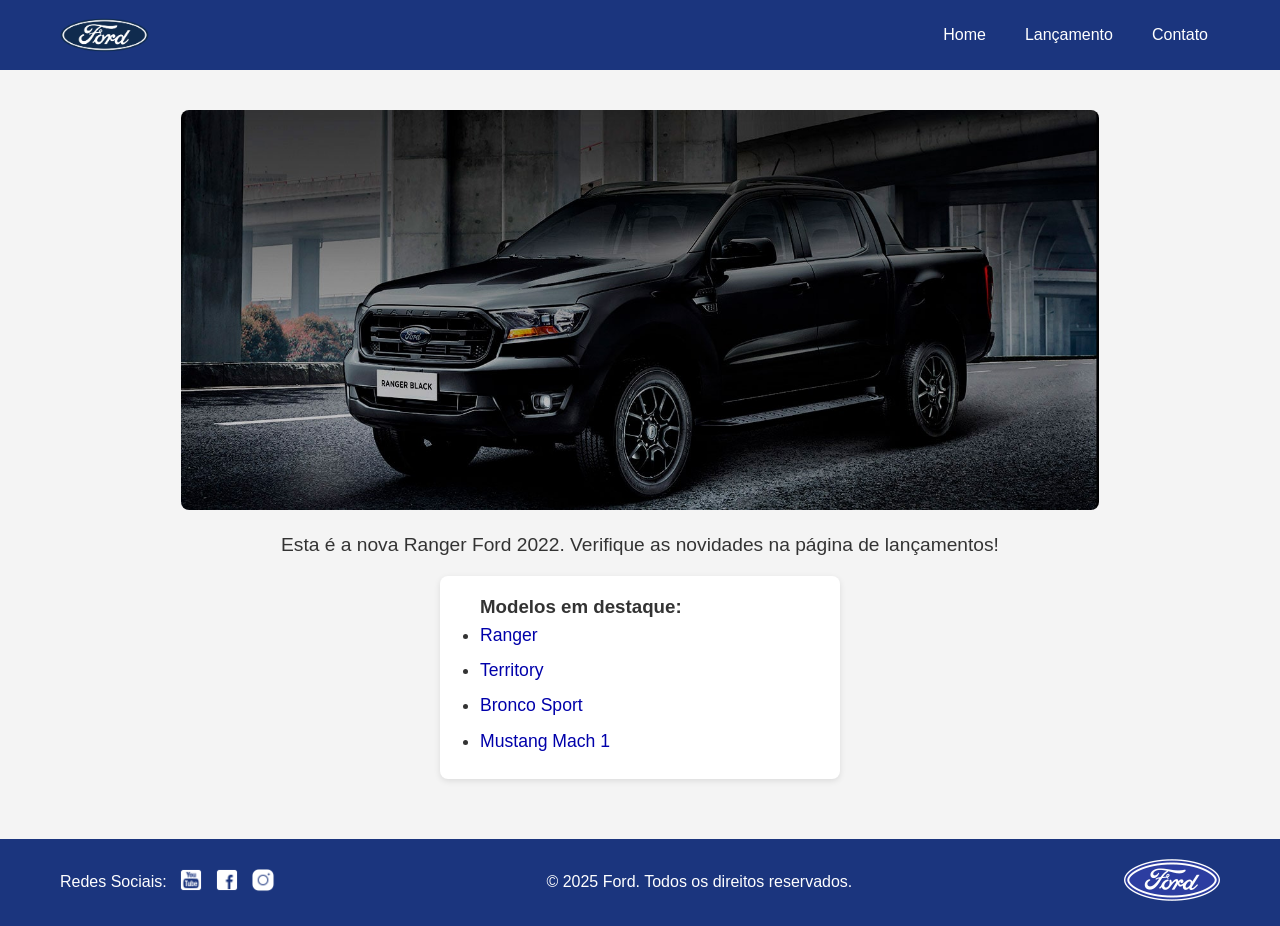
<file: index.html>
<!DOCTYPE html>
<html lang="pt-br">
<head>
    <meta charset="UTF-8">
    <meta name="viewport" content="width=device-width, initial-scale=1.0">
    <title>Ford - Início</title>
    <link rel="stylesheet" href="css/style.css">
</head>
<body>
    <header>
        <div class="container-header">
            <img src="img/logo-ford-256.png" alt="Logomarca da Ford">
            <nav>
                <ul>
                    <li><a href="index.html">Home</a></li>
                    <li><a href="lancamento.html">Lançamento</a></li>
                    <li><a href="contato.html">Contato</a></li>
                </ul>
            </nav>
        </div>
    </header>

    <main>
        <section class="lancamento-principal">
            <a href="lancamento.html">
                <img src="img/imagem_1.jpg" alt="Imagem do novo lançamento Ford">
            </a>
            <p>Esta é a nova Ranger Ford 2022. Verifique as novidades na página de lançamentos!</p>
            
            <div class="lista-veiculos">
                <h3>Modelos em destaque:</h3>
                <ul>
                    <li><font color="#0000AA">Ranger</font></li>
                    <li><font color="#0000AA">Territory</font></li>
                    <li><font color="#0000AA">Bronco Sport</font></li>
                    <li><font color="#0000AA">Mustang Mach 1</font></li>
                </ul>
            </div>
        </section>
    </main>

    <footer>
        <div class="container-footer">
            <div class="social-links">
                <span class="social-text">Redes Sociais:</span>
                <a href="https://www.youtube.com/@fordbrasil" target="_blank">
                    <img src="img/youtube-squared-50.png" alt="YouTube Ford">
                </a>
                <a href="https://www.facebook.com/FordBrasil" target="_blank">
                    <img src="img/facebook-50.png" alt="Facebook Ford">
                </a>
                <a href="https://www.instagram.com/fordbrasil/" target="_blank">
                    <img src="img/instagram-logo-50.png" alt="Instagram Ford">
                </a>
            </div>
            <p>© 2025 Ford. Todos os direitos reservados.</p>
            <div class="logo-footer">
                <img src="img/ford-96.png" alt="Logomarca Ford Pequena">
            </div>
        </div>
    </footer>
</body>
</html>
</file>
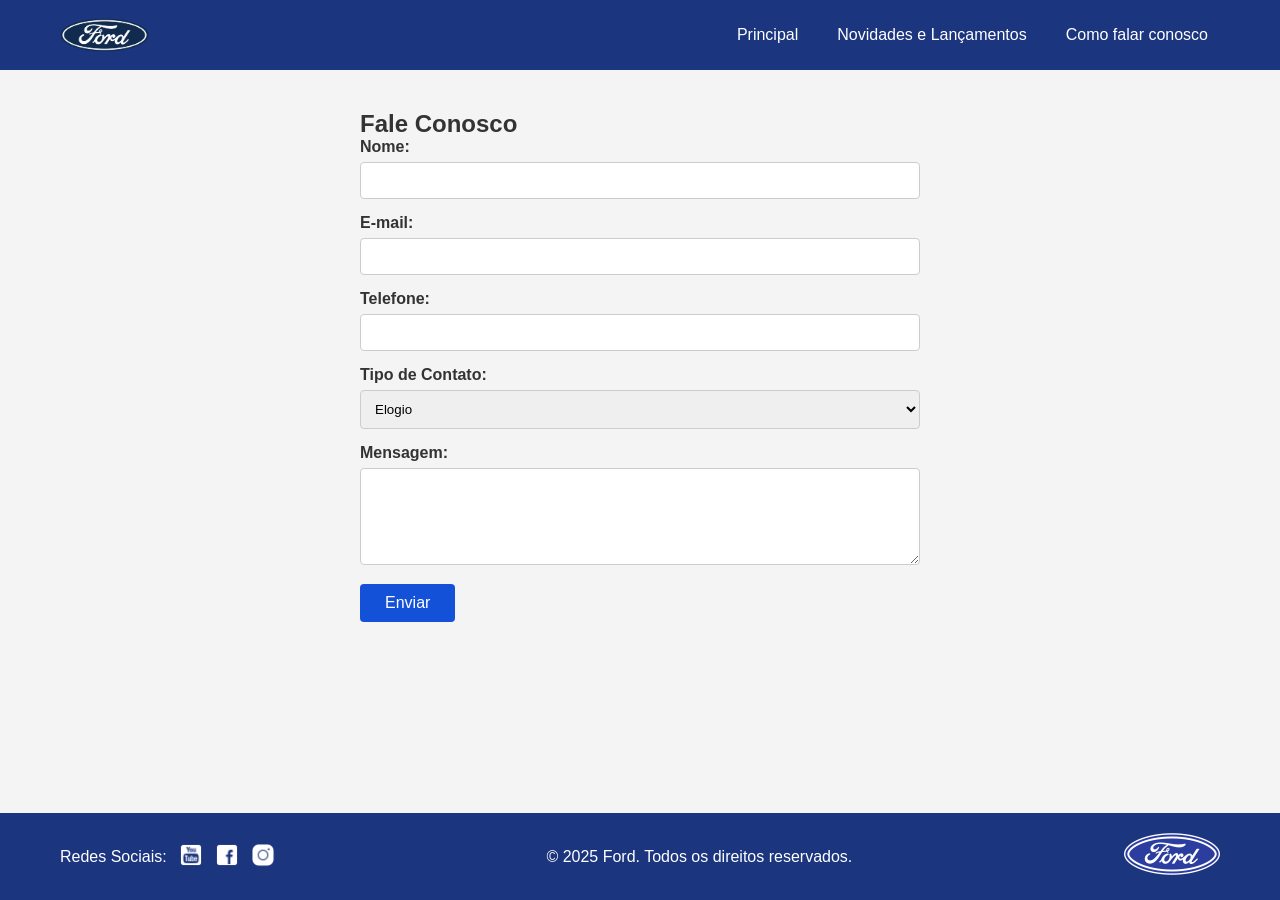
<file: contato.html>
<!DOCTYPE html>
<html lang="pt-br">
<head>
    <meta charset="UTF-8">
    <meta name="viewport" content="width=device-width, initial-scale=1.0">
    <title>Ford - Contato</title>
    <link rel="stylesheet" href="css/style.css">
    <style>
        .erro-campo {
            display: none;
            color: #c0392b;
            font-size: 0.85em;
            margin: 2px 0 8px 0;
        }
        input.campo-invalido,
        textarea.campo-invalido {
            border: 1px solid #c0392b;
        }
        #mensagem {
            resize: vertical;
            min-height: 80px;
            max-height: 250px;
            overflow-y: auto;
        }
    </style>
</head>
<body>
    <header>
        <div class="container-header">
            <img src="img/logo-ford-256.png" alt="Logomarca da Ford">
            <nav>
                <ul>
                    <li><a href="index.html">Principal</a></li>
                    <li><a href="lancamento.html">Novidades e Lançamentos</a></li>
                    <li><a href="contato.html">Como falar conosco</a></li>
                </ul>
            </nav>
        </div>
    </header>

    <main>
        <section class="formulario-contato">
            <h2>Fale Conosco</h2>
            <form action="#" method="POST" id="form-contato" novalidate>
                <label for="nome">Nome:</label>
                <input
                    type="text"
                    id="nome"
                    name="nome"
                    pattern="[A-Za-zÀ-ÖØ-öø-ÿ\s]+"
                    title="Digite apenas letras"
                    required>
                <span class="erro-campo" id="erro-nome">Nome inválido: use apenas letras (sem números ou símbolos).</span>

                <label for="email">E-mail:</label>
                <input
                    type="email"
                    id="email"
                    name="email"
                    pattern="[a-zA-Z0-9._%+-]+@[a-zA-Z0-9.-]+\.[a-zA-Z]{2,}$"
                    title="Digite um e-mail válido, ex: nome@gmail.com"
                    required>
                <span class="erro-campo" id="erro-email">E-mail inválido. Use um formato como nome@gmail.com.</span>

                <label for="telefone">Telefone:</label>
                <input
                    type="tel"
                    id="telefone"
                    name="telefone"
                    pattern="[0-9]+"
                    title="Digite apenas números"
                    inputmode="numeric">
                <span class="erro-campo" id="erro-telefone">Telefone inválido: use apenas números.</span>

                <label for="tipo_contato">Tipo de Contato:</label>
                <select id="tipo_contato" name="tipo_contato">
                    <option value="elogio">Elogio</option>
                    <option value="reclamacao">Reclamação</option>
                    <option value="solicitacao">Solicitação</option>
                </select>
        
                <label for="mensagem">Mensagem:</label>
                <textarea id="mensagem" name="mensagem" rows="5" required></textarea>
                <span class="erro-campo" id="erro-mensagem">Por favor, escreva sua mensagem.</span>
        
                <button type="submit" class="btn-enviar">Enviar</button>
            </form>
        </section>
    </main>

    <footer>
        <div class="container-footer">
            <div class="social-links">
                <span class="social-text">Redes Sociais:</span>
                <a href="https://www.youtube.com/@fordbrasil" target="_blank">
                    <img src="img/youtube-squared-50.png" alt="YouTube Ford">
                </a>
                <a href="https://www.facebook.com/FordBrasil" target="_blank">
                    <img src="img/facebook-50.png" alt="Facebook Ford">
                </a>
                <a href="https://www.instagram.com/fordbrasil/" target="_blank">
                    <img src="img/instagram-logo-50.png" alt="Instagram Ford">
                </a>
            </div>
            <p>© 2025 Ford. Todos os direitos reservados.</p>
            <div class="logo-footer">
                <img src="img/ford-96.png" alt="Logomarca Ford">
            </div>
        </div>
    </footer>

    <script>
        (function () {
            var form = document.getElementById('form-contato');
            var nome = document.getElementById('nome');
            var email = document.getElementById('email');
            var telefone = document.getElementById('telefone');
            var mensagem = document.getElementById('mensagem');

            var erroNome = document.getElementById('erro-nome');
            var erroEmail = document.getElementById('erro-email');
            var erroTelefone = document.getElementById('erro-telefone');
            var erroMensagem = document.getElementById('erro-mensagem');

            function mostrarErro(campo, erro, mostrar) {
                campo.classList.toggle('campo-invalido', mostrar);
                erro.style.display = mostrar ? 'block' : 'none';
            }

            // Bloqueia a digitação de números/símbolos no campo Nome
            nome.addEventListener('keypress', function (e) {
                var permitido = /^[A-Za-zÀ-ÖØ-öø-ÿ\s]$/;
                if (!permitido.test(e.key)) {
                    e.preventDefault();
                }
            });
            nome.addEventListener('input', function () {
                // Remove qualquer caractere inválido colado no campo
                var valido = nome.value.replace(/[^A-Za-zÀ-ÖØ-öø-ÿ\s]/g, '');
                if (valido !== nome.value) nome.value = valido;
                mostrarErro(nome, erroNome, nome.value.trim() !== '' && !nome.checkValidity());
            });

            // Bloqueia a digitação de letras/símbolos no campo Telefone
            telefone.addEventListener('keypress', function (e) {
                var permitido = /^[0-9]$/;
                if (!permitido.test(e.key)) {
                    e.preventDefault();
                }
            });
            telefone.addEventListener('input', function () {
                var valido = telefone.value.replace(/[^0-9]/g, '');
                if (valido !== telefone.value) telefone.value = valido;
                mostrarErro(telefone, erroTelefone, telefone.value.trim() !== '' && !telefone.checkValidity());
            });

            // Valida o formato do e-mail conforme o usuário digita
            email.addEventListener('input', function () {
                mostrarErro(email, erroEmail, email.value.trim() !== '' && !email.checkValidity());
            });

            // Valida se a mensagem foi preenchida
            mensagem.addEventListener('input', function () {
                mostrarErro(mensagem, erroMensagem, mensagem.value.trim() === '');
            });

            // Validação final ao enviar o formulário
            form.addEventListener('submit', function (e) {
                var temErro = false;

                if (!nome.checkValidity() || nome.value.trim() === '') {
                    mostrarErro(nome, erroNome, true);
                    temErro = true;
                }
                if (!email.checkValidity()) {
                    mostrarErro(email, erroEmail, true);
                    temErro = true;
                }
                if (telefone.value.trim() !== '' && !telefone.checkValidity()) {
                    mostrarErro(telefone, erroTelefone, true);
                    temErro = true;
                }
                if (mensagem.value.trim() === '') {
                    mostrarErro(mensagem, erroMensagem, true);
                    temErro = true;
                }

                if (temErro) {
                    e.preventDefault();
                }
            });
        })();
    </script>
</body>
</html>
</file>
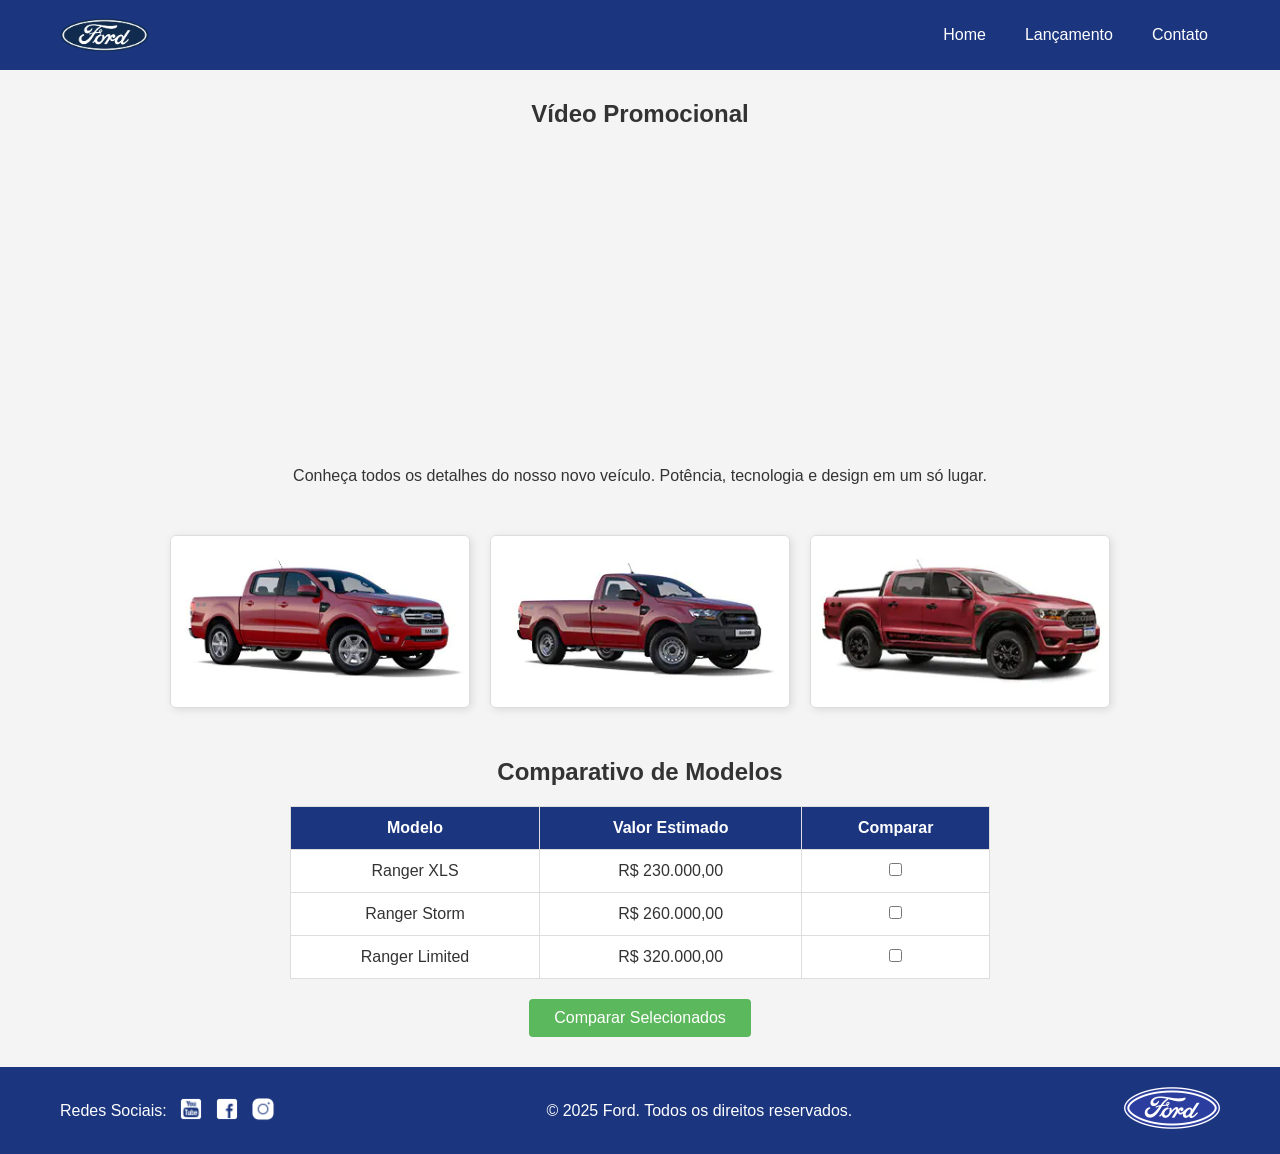
<file: lancamento.html>
<!DOCTYPE html>
<html lang="pt-br">
<head>
    <meta charset="UTF-8">
    <meta name="viewport" content="width=device-width, initial-scale=1.0">
    <title>Ford - Lançamento</title>
    <link rel="stylesheet" href="css/style.css">
</head>
<body>
    <header>
        <div class="container-header">
            <img src="img/logo-ford-256.png" alt="Logomarca da Ford">
            <nav>
                <ul>
                    <li><a href="index.html">Home</a></li>
                    <li><a href="lancamento.html">Lançamento</a></li>
                    <li><a href="contato.html">Contato</a></li>
                </ul>
            </nav>
        </div>
    </header>

    <main>
        <section class="video-promocional">
            <h2>Vídeo Promocional</h2>
            <iframe width="560" height="315" src="https://www.youtube.com/embed/vQsryuNmsL0" title="Ford Ranger 2022" frameborder="0" allowfullscreen></iframe>
            <p>Conheça todos os detalhes do nosso novo veículo. Potência, tecnologia e design em um só lugar.</p>
        </section>

        <section class="galeria-veiculos">
            <img src="img/xls 2.2 diesel.jpg" alt="Ranger XLS 2.2 Diesel">
            <img src="img/XL Cabine.jpg" alt="Ranger XL Cabine">
            <img src="img/storm.jpg" alt="Ranger Storm">
        </section>
        
        <section class="tabela-comparacao">
            <h2>Comparativo de Modelos</h2>
            <table>
                <thead>
                    <tr>
                        <th>Modelo</th>
                        <th>Valor Estimado</th>
                        <th>Comparar</th>
                    </tr>
                </thead>
                <tbody>
                    <tr>
                        <td>Ranger XLS</td>
                        <td>R$ 230.000,00</td>
                        <td><input type="checkbox" name="comparar[]"></td>
                    </tr>
                    <tr>
                        <td>Ranger Storm</td>
                        <td>R$ 260.000,00</td>
                        <td><input type="checkbox" name="comparar[]"></td>
                    </tr>
                    <tr>
                        <td>Ranger Limited</td>
                        <td>R$ 320.000,00</td>
                        <td><input type="checkbox" name="comparar[]"></td>
                    </tr>
                </tbody>
            </table>
            <button type="button">Comparar Selecionados</button>
        </section>
    </main>

    <footer>
        <div class="container-footer">
            <div class="social-links">
                <span class="social-text">Redes Sociais:</span>
                <a href="https://www.youtube.com/@fordbrasil" target="_blank">
                    <img src="img/youtube-squared-50.png" alt="YouTube Ford">
                </a>
                <a href="https://www.facebook.com/FordBrasil" target="_blank">
                    <img src="img/facebook-50.png" alt="Facebook Ford">
                </a>
                <a href="https://www.instagram.com/fordbrasil/" target="_blank">
                    <img src="img/instagram-logo-50.png" alt="Instagram Ford">
                </a>
            </div>
            <p>© 2025 Ford. Todos os direitos reservados.</p>
            <div class="logo-footer">
                <img src="img/ford-96.png" alt="Logomarca Ford">
            </div>
        </div>
    </footer>
</body>
</html>
</file>
<file: css/style.css>
* {
    margin: 0;
    padding: 0;
    box-sizing: border-box;
}

body {
    font-family: Arial, sans-serif;
    color: #333;
    background-color: #f4f4f4;
    display: flex;
    flex-direction: column;
    min-height: 100vh;
}

main {
    flex: 1;
}

.container {
    max-width: 1200px;
    margin: 0 auto;
    padding: 20px;
}

/* Header / Navegação */
header {
    background-color: #1b357e;
    color: white;
    padding: 10px 0;
}

.container-header {
    max-width: 1200px;
    margin: 0 auto;
    padding: 0 20px;
    display: flex;
    justify-content: space-between;
    align-items: center;
}

header img {
    height: 50px;
}

nav ul {
    list-style: none;
    display: flex;
    gap: 15px;
}

nav ul li a {
    color: white;
    text-decoration: none;
    padding: 8px 12px;
    border-radius: 4px;
    transition: background-color 0.2s;
}

nav ul li a:hover {
    background-color: #0d1f48;
}

/* Main - Página Inicial */
.lancamento-principal {
    text-align: center;
    padding: 40px 20px;
}

.lancamento-principal img {
    max-width: 100%;
    max-height: 400px;
    height: auto;
    border-radius: 8px;
    margin-bottom: 20px;
}

.lancamento-principal p {
    font-size: 1.2em;
    margin-bottom: 20px;
}

.lista-veiculos {
    max-width: 400px;
    margin: 20px auto;
    text-align: left;
    background: white;
    padding: 20px 40px;
    border-radius: 8px;
    box-shadow: 0 2px 6px rgba(0,0,0,0.1);
}

.lista-veiculos ul {
    list-style: disc;
    line-height: 2;
    font-size: 1.1em;
}

/* Main - Página Lançamento */
.video-promocional {
    padding: 30px 20px;
    text-align: center;
}

.video-promocional iframe {
    max-width: 100%;
    border-radius: 8px;
    margin-bottom: 20px;
}

.galeria-veiculos {
    padding: 20px;
    display: flex;
    justify-content: center;
    gap: 20px;
    flex-wrap: wrap;
}

.galeria-veiculos img {
    max-width: 300px;
    height: auto;
    border-radius: 6px;
    border: 1px solid #ddd;
    box-shadow: 2px 2px 8px rgba(0,0,0,0.1);
}

.tabela-comparacao {
    padding: 30px 20px;
    text-align: center;
}

.tabela-comparacao table {
    width: 80%;
    max-width: 700px;
    margin: 20px auto;
    border-collapse: collapse;
    background: white;
}

.tabela-comparacao th, .tabela-comparacao td {
    border: 1px solid #ddd;
    padding: 12px;
    text-align: center;
}

.tabela-comparacao th {
    background-color: #1b357e;
    color: white;
}

.tabela-comparacao button {
    padding: 10px 25px;
    background-color: #5cb85c;
    color: white;
    border: none;
    border-radius: 4px;
    cursor: pointer;
    font-size: 1em;
}

.tabela-comparacao button:hover {
    background-color: #4cae4c;
}

/* Main - Formulário de Contato */
.formulario-contato {
    padding: 40px 20px;
    max-width: 600px;
    margin: 0 auto;
}

.formulario-contato label {
    display: block;
    margin-bottom: 6px;
    font-weight: bold;
}

.formulario-contato input,
.formulario-contato textarea,
.formulario-contato select {
    width: 100%;
    padding: 10px;
    margin-bottom: 15px;
    border: 1px solid #ccc;
    border-radius: 4px;
    font-family: inherit;
}

.btn-enviar {
    padding: 10px 25px;
    border: none;
    border-radius: 4px;
    background-color: #1351d8;
    color: white;
    cursor: pointer;
    font-size: 1em;
    transition: transform 0.2s ease, background-color 0.2s ease;
}

.btn-enviar:hover {
    transform: scale(1.05);
    background-color: #1b357e;
}

/* Footer */
footer {
    background-color: #1b357e;
    color: white;
    padding: 20px 0;
    margin-top: auto;
}

.container-footer {
    max-width: 1200px;
    margin: 0 auto;
    padding: 0 20px;
    display: flex;
    justify-content: space-between;
    align-items: center;
}

.social-links {
    display: flex;
    align-items: center;
    gap: 12px;
}

.social-links img {
    height: 24px;
    transition: opacity 0.3s;
}

.social-links a:hover img {
    opacity: 0.7;
}

/* Responsividade Mobile */
@media (max-width: 768px) {
    .container-header, .container-footer {
        flex-direction: column;
        gap: 15px;
        text-align: center;
    }

    nav ul {
        flex-direction: column;
        align-items: center;
    }
}
</file>
